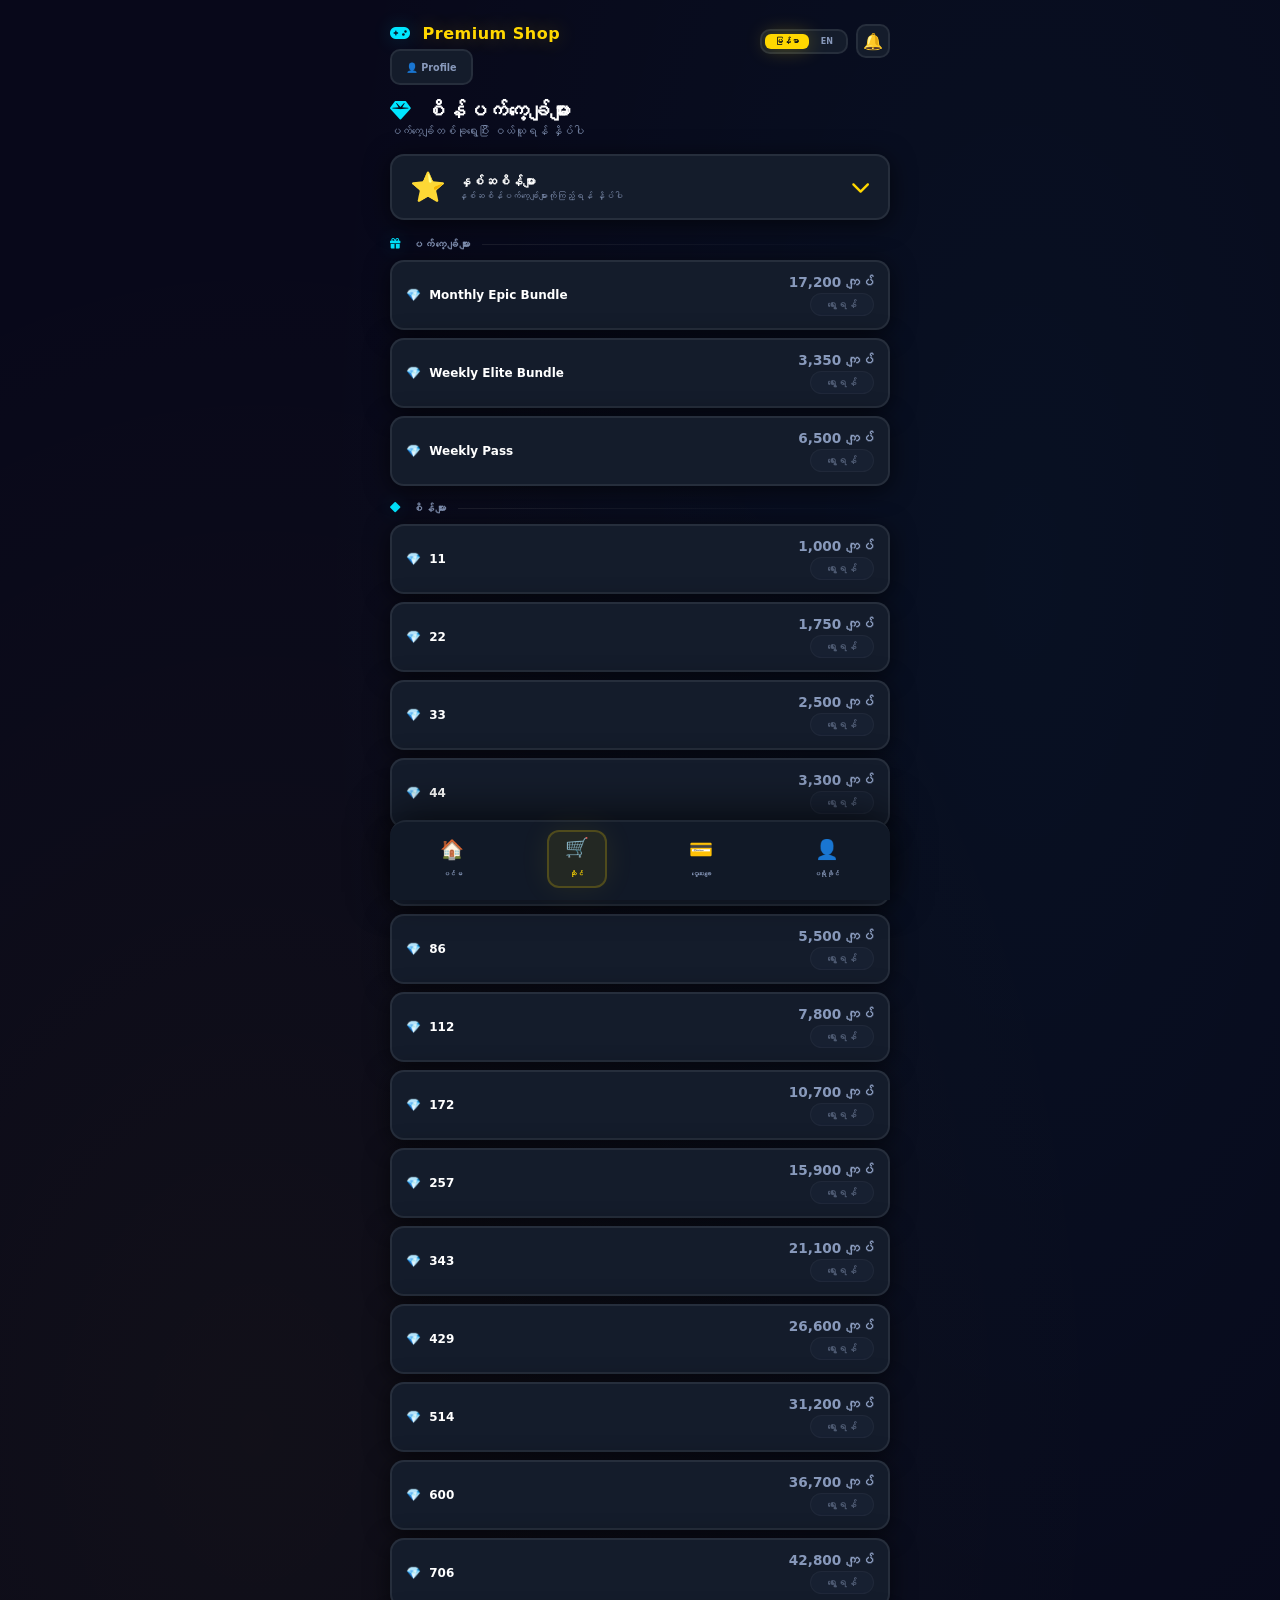
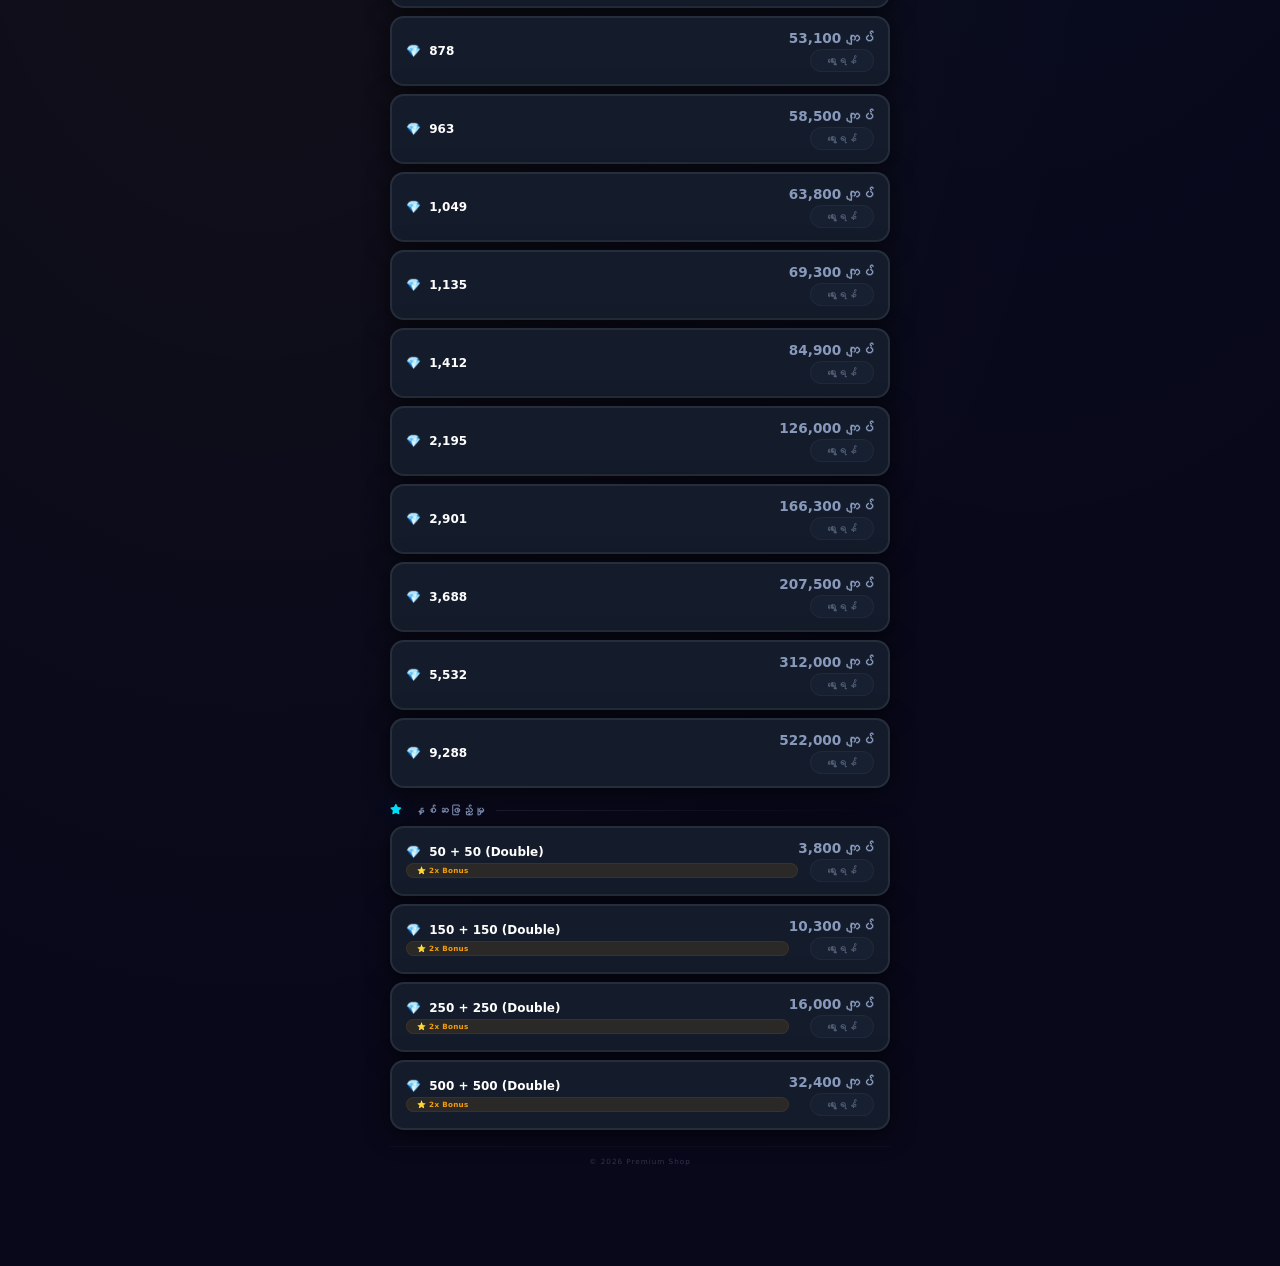
<file: package.html>
<!DOCTYPE html>
<html lang="my">
<head>
    <meta charset="UTF-8">
    <meta name="viewport" content="width=device-width, initial-scale=1.0, maximum-scale=1.0, user-scalable=no">
    <title>⚡ Premium Shop</title>
    <link rel="stylesheet" href="https://cdnjs.cloudflare.com/ajax/libs/font-awesome/6.5.0/css/all.min.css">
    <style>
        *{margin:0;padding:0;box-sizing:border-box;font-family:'Segoe UI',system-ui,sans-serif}
        
        :root {
            --bg-primary: #08081a;
            --bg-secondary: #0c0c24;
            --bg-card: #141c2b;
            --bg-input: #1a2438;
            --text-primary: #ffffff;
            --text-secondary: #8899bb;
            --border-color: rgba(255,255,255,0.08);
            --shadow: rgba(0,0,0,0.6);
            --gold: #ffd700;
            --gold-glow: rgba(255,215,0,0.3);
            --cyan: #00e5ff;
            --cyan-glow: rgba(0,229,255,0.2);
            --orange: #ff6a00;
            --orange-glow: rgba(255,106,0,0.2);
            --red: #ff0044;
            --red-glow: rgba(255,0,68,0.4);
            --green: #00ff87;
            --green-glow: rgba(0,255,135,0.2);
            --pink: #ff2d78;
            --pink-glow: rgba(255,45,120,0.2);
            --purple: #b388ff;
            --purple-glow: rgba(179,136,255,0.2);
            --warning: #f59e0b;
        }

        body {
            background: var(--bg-primary);
            color: var(--text-primary);
            min-height: 100vh;
            padding: 16px;
            padding-bottom: 90px;
            background-image: 
                radial-gradient(ellipse at 20% 50%, rgba(255,215,0,0.04) 0%, transparent 60%),
                radial-gradient(ellipse at 80% 20%, rgba(0,229,255,0.04) 0%, transparent 50%);
        }

        ::-webkit-scrollbar{width:0px;height:0px}
        .container{max-width:500px;margin:0 auto}

        /* ===== HEADER ===== */
        .header{display:flex;justify-content:space-between;align-items:flex-start;padding:8px 0 14px;flex-wrap:wrap;gap:6px}
        .header .left{display:flex;flex-direction:column;gap:6px}
        .header .left .logo{font-size:1rem;font-weight:800;color:var(--gold);text-shadow:0 0 20px var(--gold-glow);letter-spacing:0.5px}
        .header .left .logo i{color:var(--cyan);margin-right:6px;text-shadow:0 0 20px var(--cyan-glow)}
        .header .left .profile-icon{background:var(--bg-card);border:2px solid var(--border-color);color:var(--text-secondary);padding:4px 14px;border-radius:10px;font-size:0.6rem;font-weight:600;cursor:pointer;transition:all 0.3s ease;text-decoration:none;display:inline-flex;align-items:center;gap:6px;height:36px;width:fit-content}
        .header .left .profile-icon:active{transform:scale(0.85)}
        .header .left .profile-icon:hover{border-color:var(--gold);color:var(--gold)}
        .header .left .profile-icon.logged-in{background:linear-gradient(135deg,var(--gold),var(--orange));color:#0a0e1a;border-color:var(--gold);box-shadow:0 0 25px var(--gold-glow);padding:4px 14px}
        .header .left .profile-icon.logged-in:active{transform:scale(0.85)}
        .header .left .profile-icon.logged-in img{width:22px;height:22px;border-radius:50%;object-fit:cover;margin-right:4px}
        
        .header .right{display:flex;flex-direction:column;align-items:flex-end;gap:6px}
        .header .right .top{display:flex;gap:8px;align-items:center}
        .header .right .top .lang-switcher{display:flex;gap:2px;background:var(--bg-card);padding:3px;border-radius:10px;border:2px solid var(--border-color)}
        .header .right .top .lang-switcher .lang-btn{background:transparent;border:none;color:var(--text-secondary);padding:3px 10px;border-radius:6px;font-size:0.5rem;font-weight:700;cursor:pointer;transition:all 0.2s ease;text-transform:uppercase}
        .header .right .top .lang-switcher .lang-btn.active{background:var(--gold);color:#0a0e1a;box-shadow:0 0 20px var(--gold-glow)}
        .header .right .top .lang-switcher .lang-btn:active{transform:scale(0.85)}
        
        .header .right .top .noti-btn{background:var(--bg-card);border:2px solid var(--border-color);border-radius:10px;width:34px;height:34px;display:flex;align-items:center;justify-content:center;cursor:pointer;transition:all 0.3s ease;font-size:1rem;color:var(--text-secondary);position:relative;text-decoration:none}
        .header .right .top .noti-btn:active{transform:scale(0.85)}
        .header .right .top .noti-btn .badge{position:absolute;top:-4px;right:-4px;background:var(--red);color:#fff;font-size:0.4rem;font-weight:700;padding:1px 6px;border-radius:50%;display:none;box-shadow:0 0 15px var(--red-glow)}

        /* ===== PAGE HEADER ===== */
        .page-header{margin-bottom:16px;animation:slideUp 0.6s ease}
        .page-header h1{font-size:1.3rem;font-weight:800;color:var(--text-primary)}
        .page-header h1 span{background:linear-gradient(135deg,var(--gold),var(--orange));-webkit-background-clip:text;-webkit-text-fill-color:transparent;text-shadow:0 0 40px var(--gold-glow)}
        .page-header h1 i{color:var(--cyan);-webkit-text-fill-color:initial;margin-right:6px}
        .page-header p{color:var(--text-secondary);font-size:0.7rem;margin-top:2px}

        /* ===== DOUBLE BOX ===== */
        .double-box{background:var(--bg-card);border:2px solid var(--border-color);border-radius:14px;padding:14px 18px;display:flex;align-items:center;justify-content:space-between;margin-bottom:18px;cursor:pointer;transition:all 0.2s cubic-bezier(0.34, 1.2, 0.64, 1);animation:slideUp 0.7s ease;position:relative;overflow:hidden;box-shadow:0 4px 25px var(--shadow)}
        .double-box:active{transform:scale(0.97)}
        .double-box:hover{border-color:rgba(255,215,0,0.3);box-shadow:0 0 40px var(--gold-glow)}
        .double-box .left{display:flex;align-items:center;gap:12px}
        .double-box .left .icon{font-size:1.8rem;color:var(--gold)}
        .double-box .left .text{font-size:0.8rem;font-weight:600;color:var(--text-primary)}
        .double-box .left .sub{font-size:0.55rem;color:var(--text-secondary);margin-top:2px}
        .double-box .arrow{color:var(--gold);font-size:1.2rem;transition:all 0.3s ease}
        .double-box:hover .arrow{transform:translateX(4px)}

        /* ===== SECTION TITLE ===== */
        .section-title{font-size:0.65rem;font-weight:700;color:var(--text-secondary);text-transform:uppercase;letter-spacing:2px;margin-bottom:10px;display:flex;align-items:center;gap:10px}
        .section-title::after{content:'';flex:1;height:1px;background:linear-gradient(90deg,var(--border-color),transparent)}
        .section-title i{color:var(--cyan);text-shadow:0 0 20px var(--cyan-glow)}

        /* ===== PACKAGE LIST ===== */
        .package-list{display:flex;flex-direction:column;gap:8px;margin-bottom:16px}
        .package-item{display:flex;align-items:center;justify-content:space-between;background:var(--bg-card);border:2px solid var(--border-color);border-radius:14px;padding:12px 14px;transition:all 0.2s cubic-bezier(0.34, 1.2, 0.64, 1);cursor:pointer;box-shadow:0 4px 25px var(--shadow);position:relative;overflow:hidden;-webkit-tap-highlight-color:transparent;-webkit-user-select:none;user-select:none}
        .package-item:active{transform:scale(0.97);transition:transform 0.1s ease}
        .package-item.selected{border-color:var(--gold);background:rgba(255,215,0,0.04);box-shadow:0 0 50px var(--gold-glow),inset 0 0 40px rgba(255,215,0,0.03)}
        .package-item.selected::before{content:'';position:absolute;top:-50%;left:-50%;width:200%;height:200%;background:conic-gradient(from 0deg,transparent,rgba(255,215,0,0.05),transparent,rgba(0,229,255,0.05),transparent);animation:spinGlow 6s linear infinite;pointer-events:none}
        .package-item.selected .price{color:var(--gold);text-shadow:0 0 30px var(--gold-glow)}
        .package-item.selected .glow-pulse{position:absolute;top:0;left:0;right:0;bottom:0;border-radius:14px;background:radial-gradient(circle at center,rgba(255,215,0,0.05) 0%,transparent 70%);animation:pulseGlow 1.5s ease-in-out infinite;pointer-events:none}
        
        @keyframes spinGlow{from{transform:rotate(0deg)}to{transform:rotate(360deg)}}
        @keyframes pulseGlow{0%,100%{opacity:0.5;transform:scale(1)}50%{opacity:1;transform:scale(1.05)}}
        
        .package-item .dia-icon{display:inline-block;transition:all 0.3s ease}
        .package-item.selected .dia-icon{animation:bounceIcon 1.2s ease-in-out infinite}
        @keyframes bounceIcon{0%,100%{transform:translateY(0)}50%{transform:translateY(-6px)}}
        
        .package-item .info{display:flex;flex-direction:column;gap:2px;flex:1;position:relative;z-index:1}
        .package-item .info .name{font-size:0.75rem;font-weight:600;color:var(--text-primary)}
        .package-item .info .name .dia-icon{color:var(--text-secondary);margin-right:4px;transition:all 0.3s ease}
        .package-item.selected .info .name .dia-icon{color:var(--gold)}
        .package-item .info .double-badge{display:inline-block;font-size:0.45rem;color:var(--warning);background:rgba(245,158,11,0.1);padding:2px 10px;border-radius:12px;border:1px solid rgba(245,158,11,0.08);font-weight:600;margin-top:2px;letter-spacing:0.3px}
        .package-item .right{text-align:right;display:flex;flex-direction:column;align-items:flex-end;gap:3px;position:relative;z-index:1}
        .package-item .right .price{font-size:0.85rem;font-weight:700;color:var(--text-secondary);transition:all 0.4s ease}
        .package-item .right .btn{background:var(--bg-input);color:var(--text-secondary);border:none;padding:5px 16px;border-radius:20px;font-weight:700;font-size:0.6rem;cursor:default;border:1px solid var(--border-color);user-select:none;pointer-events:none;opacity:0.5;transition:all 0.2s cubic-bezier(0.34, 1.2, 0.64, 1)}
        .package-item.selected .right .btn{pointer-events:auto;cursor:pointer;opacity:1}
        .package-item .right .btn.select-mode{background:var(--bg-input);color:var(--text-secondary);box-shadow:none;border:1px solid var(--border-color)}
        .package-item .right .btn.select-mode:hover{border-color:var(--gold);color:var(--gold)}
        .package-item .right .btn.buy-mode{background:linear-gradient(135deg,var(--gold),var(--orange));color:#0a0e1a;box-shadow:0 0 30px var(--gold-glow);border-color:var(--gold);animation:btnPulse 1.5s ease-in-out infinite}
        @keyframes btnPulse{0%,100%{box-shadow:0 0 15px var(--gold-glow)}50%{box-shadow:0 0 40px var(--gold-glow)}}

        /* ===== BOTTOM NAV (Home page အတိုင်း) ===== */
        .bottom-nav {
            position: fixed;
            bottom: 0;
            left: 0;
            right: 0;
            background: #111927;
            backdrop-filter: blur(20px);
            border-top: 2px solid rgba(255,255,255,0.06);
            border-radius: 16px 16px 0 0;
            display: flex;
            justify-content: space-around;
            padding: 8px 0 12px;
            max-width: 500px;
            margin: 0 auto;
            z-index: 100;
            box-shadow: 0 -8px 40px rgba(0,0,0,0.6);
        }
        .bottom-nav .nav-item {
            text-align: center;
            cursor: pointer;
            text-decoration: none;
            color: var(--text-secondary);
            transition: all 0.3s ease;
            padding: 6px 16px;
            border-radius: 12px;
            position: relative;
            min-width: 56px;
            border: 2px solid transparent;
        }
        .bottom-nav .nav-item .icon{font-size:1.2rem;display:block;transition:all 0.3s ease}
        .bottom-nav .nav-item .label{font-size:0.4rem;margin-top:2px;font-weight:700;letter-spacing:0.5px;transition:all 0.3s ease}
        .bottom-nav .nav-item.active {
            color: var(--gold);
            background: rgba(255,215,0,0.08);
            border-color: rgba(255,215,0,0.2);
            box-shadow: 0 0 30px rgba(255,215,0,0.08);
        }
        .bottom-nav .nav-item.active .icon{transform:translateY(-2px);color:var(--gold)}
        .bottom-nav .nav-item.active .label{color:var(--gold)}
        .bottom-nav .nav-item:not(.active):hover {
            border-color: rgba(255,255,255,0.04);
            background: rgba(255,255,255,0.02);
        }

        .footer{text-align:center;margin-top:10px;padding:10px;border-top:1px solid var(--border-color);color:var(--text-secondary);font-size:0.45rem;opacity:0.3;letter-spacing:1px}
        
        .toast{position:fixed;bottom:85px;left:50%;transform:translateX(-50%);background:var(--bg-card);padding:10px 20px;border-radius:12px;border:1px solid rgba(255,215,0,0.15);color:var(--gold);font-weight:600;font-size:0.75rem;display:none;z-index:200;text-align:center;max-width:90%;box-shadow:0 8px 40px var(--shadow);animation:toastPop 0.3s cubic-bezier(0.34,1.2,0.64,1)}
        .toast.show{display:block}
        @keyframes toastPop{from{opacity:0;transform:translateX(-50%) translateY(30px) scale(0.9)}to{opacity:1;transform:translateX(-50%) translateY(0) scale(1)}}
        @keyframes slideUp{from{opacity:0;transform:translateY(30px)}to{opacity:1;transform:translateY(0)}}
        @keyframes fadeIn{from{opacity:0;transform:scale(0.95)}to{opacity:1;transform:scale(1)}}

        /* ===== CHECKOUT MODAL ===== */
        .modal-overlay{position:fixed;top:0;left:0;right:0;bottom:0;background:rgba(0,0,0,0.85);backdrop-filter:blur(12px);display:none;z-index:300;align-items:center;justify-content:center;padding:20px;animation:fadeIn 0.3s ease}
        .modal-overlay.show{display:flex}
        .modal{background:var(--bg-card);border:2px solid var(--border-color);border-radius:18px;padding:24px 20px;max-width:420px;width:100%;box-shadow:0 20px 60px var(--shadow);position:relative;overflow:hidden;max-height:90vh;overflow-y:auto}
        .modal::before{content:'';position:absolute;top:-50%;right:-50%;width:100%;height:100%;background:radial-gradient(circle,rgba(255,215,0,0.04) 0%,transparent 70%);animation:shimmer 8s ease-in-out infinite}
        .modal h2{font-size:1.2rem;color:var(--gold);margin-bottom:4px;text-align:center;position:relative;z-index:1;text-shadow:0 0 30px var(--gold-glow)}
        .modal p{color:var(--text-secondary);font-size:0.75rem;text-align:center;margin-bottom:16px;position:relative;z-index:1}
        .modal .form-group{margin-bottom:12px;position:relative;z-index:1}
        .modal .form-group label{font-size:0.6rem;color:var(--text-secondary);font-weight:600;display:block;margin-bottom:3px;text-transform:uppercase;letter-spacing:0.5px}
        .modal .form-group label i{color:var(--cyan);margin-right:4px}
        .modal .form-group input{width:100%;padding:10px 14px;border-radius:10px;border:2px solid var(--border-color);background:var(--bg-input);color:var(--text-primary);font-size:0.85rem;outline:none;transition:all 0.3s ease}
        .modal .form-group input:focus{border-color:var(--gold);box-shadow:0 0 30px var(--gold-glow)}
        .modal .form-group input::placeholder{color:var(--text-secondary);font-size:0.7rem}
        .modal .form-group .input-hint{font-size:0.5rem;color:var(--text-secondary);margin-top:3px;opacity:0.5}
        .modal .selected-row{display:flex;justify-content:space-between;align-items:center;padding:10px 14px;background:var(--bg-input);border-radius:10px;border:2px solid var(--border-color);margin-bottom:12px}
        .modal .selected-row .pkg{font-size:0.85rem;font-weight:600;color:var(--text-primary)}
        .modal .selected-row .price{font-size:0.9rem;font-weight:700;color:var(--gold);text-shadow:0 0 20px var(--gold-glow)}
        .modal .payment-options{display:grid;grid-template-columns:1fr 1fr;gap:8px;margin-top:4px}
        .modal .payment-option{background:var(--bg-input);border:2px solid var(--border-color);border-radius:10px;padding:10px;text-align:center;cursor:pointer;transition:all 0.3s ease}
        .modal .payment-option:active{transform:scale(0.95)}
        .modal .payment-option.selected{border-color:var(--gold);background:rgba(255,215,0,0.06);box-shadow:0 0 30px var(--gold-glow)}
        .modal .payment-option .icon{font-size:1.2rem;display:block;margin-bottom:2px}
        .modal .payment-option .name{font-size:0.7rem;font-weight:600;color:var(--text-primary)}
        .modal .account-info{background:rgba(0,229,255,0.04);border:1px solid rgba(0,229,255,0.08);border-radius:10px;padding:10px 14px;margin-top:8px;display:none}
        .modal .account-info.show{display:block;animation:fadeIn 0.3s ease}
        .modal .account-info .acc-name{font-size:0.8rem;font-weight:600;color:var(--text-primary)}
        .modal .account-info .acc-number{font-size:0.75rem;color:var(--green);font-weight:500;margin-top:2px;display:flex;align-items:center;gap:8px;flex-wrap:wrap}
        .modal .account-info .acc-number .copy-btn{background:var(--bg-card);border:1px solid var(--border-color);color:var(--text-secondary);padding:2px 10px;border-radius:10px;font-size:0.45rem;cursor:pointer;transition:all 0.3s ease;font-weight:600}
        .modal .account-info .acc-number .copy-btn:active{transform:scale(0.85);background:var(--gold);color:#0a0e1a}
        .modal .account-info .acc-number .copy-btn.copied{background:rgba(0,229,255,0.15);border-color:var(--green);color:var(--green)}
        .modal .file-upload{border:2px dashed var(--border-color);border-radius:10px;padding:14px;text-align:center;cursor:pointer;transition:all 0.3s ease;position:relative}
        .modal .file-upload:active{transform:scale(0.97)}
        .modal .file-upload.has-file{border-color:var(--green);background:rgba(0,229,255,0.04)}
        .modal .file-upload .icon{font-size:1.5rem;display:block;margin-bottom:2px;color:var(--text-secondary)}
        .modal .file-upload .text{font-size:0.6rem;color:var(--text-secondary)}
        .modal .file-upload .text strong{color:var(--gold)}
        .modal .file-upload input[type="file"]{position:absolute;top:0;left:0;width:100%;height:100%;opacity:0;cursor:pointer}
        .modal .file-upload .file-name{font-size:0.5rem;color:var(--green);margin-top:3px;display:none}
        .modal .file-upload .file-name.show{display:block}
        .modal .btn-primary{width:100%;padding:11px;background:var(--bg-input);color:var(--text-secondary);border:2px solid var(--border-color);border-radius:10px;font-size:0.85rem;font-weight:700;cursor:not-allowed;transition:all 0.3s ease;position:relative;z-index:1;margin-top:6px;opacity:0.4}
        .modal .btn-primary:active{transform:scale(0.96)}
        .modal .btn-primary.enabled{background:linear-gradient(135deg,var(--gold),var(--orange));color:#0a0e1a;border-color:var(--gold);box-shadow:0 0 30px var(--gold-glow);cursor:pointer;opacity:1}
        .modal .btn-primary.enabled:hover{box-shadow:0 0 40px var(--gold-glow)}
        .modal .close-btn{position:absolute;top:10px;right:14px;background:none;border:none;color:var(--text-secondary);font-size:1.1rem;cursor:pointer;z-index:2}
        .modal .close-btn:active{transform:scale(0.85)}
        
        .order-success{position:fixed;top:0;left:0;right:0;bottom:0;background:rgba(0,0,0,0.85);backdrop-filter:blur(12px);display:none;z-index:500;align-items:center;justify-content:center;padding:20px;flex-direction:column;text-align:center}
        .order-success.show{display:flex;animation:fadeIn 0.5s ease}
        .order-success .icon{font-size:4rem;color:var(--green);margin-bottom:16px;animation:scaleIn 0.6s cubic-bezier(0.34,1.56,0.64,1)}
        .order-success h2{font-size:1.5rem;color:var(--gold);margin-bottom:8px}
        .order-success p{color:var(--text-secondary);font-size:0.85rem;max-width:320px;line-height:1.6}
        .order-success .order-id{background:var(--bg-card);padding:8px 20px;border-radius:10px;border:2px solid var(--border-color);color:var(--gold);font-size:0.8rem;font-weight:600;margin:12px 0}
        .order-success .btn-shop{background:linear-gradient(135deg,var(--gold),var(--orange));color:#0a0e1a;border:none;padding:12px 40px;border-radius:12px;font-weight:700;font-size:0.9rem;cursor:pointer;transition:all 0.3s ease;margin-top:8px;text-decoration:none}
        .order-success .btn-shop:active{transform:scale(0.95)}
        @keyframes scaleIn{from{transform:scale(0)}to{transform:scale(1)}}
        @keyframes shimmer{0%,100%{transform:translate(0,0)}50%{transform:translate(-20%,-20%)}}
    </style>
</head>
<body>
<div class="container">
    <!-- ===== HEADER ===== -->
    <div class="header">
        <div class="left">
            <div class="logo" id="appName"><i class="fas fa-gamepad"></i> Premium Shop</div>
            <div class="profile-icon" id="profileIcon" onclick="goToProfile()">👤 Profile</div>
        </div>
        <div class="right">
            <div class="top">
                <div class="lang-switcher">
                    <button class="lang-btn active" data-lang="my" onclick="setLang('my')">မြန်မာ</button>
                    <button class="lang-btn" data-lang="en" onclick="setLang('en')">EN</button>
                </div>
                <a href="notifications.html" class="noti-btn" id="notiBtn">🔔<span class="badge" id="notiBadge">0</span></a>
            </div>
        </div>
    </div>

    <!-- ===== PAGE HEADER ===== -->
    <div class="page-header">
        <h1 id="shopTitle"><i class="fas fa-gem"></i> စိန်ပက်ကေ့ချ် <span>များ</span></h1>
        <p id="shopSub">ပက်ကေ့ချ်တစ်ခုရွေးပြီး ဝယ်ယူရန် နှိပ်ပါ</p>
    </div>

    <!-- ===== DOUBLE BOX ===== -->
    <div class="double-box" onclick="scrollToDouble()">
        <div class="left">
            <span class="icon">⭐</span>
            <div>
                <div class="text" id="doubleBoxTitle">နှစ်ဆစိန်များ</div>
                <div class="sub" id="doubleBoxSub">နှစ်ဆစိန်ပက်ကေ့ချ်များကိုကြည့်ရန် နှိပ်ပါ</div>
            </div>
        </div>
        <span class="arrow"><i class="fas fa-chevron-down"></i></span>
    </div>

    <!-- ===== PACKAGE LISTS ===== -->
    <div class="section-title" id="bundlesTitle"><i class="fas fa-gift"></i> ပက်ကေ့ချ်များ</div>
    <div class="package-list" id="bundlesList"></div>
    
    <div class="section-title" id="diamondsTitle"><i class="fas fa-diamond"></i> စိန်များ</div>
    <div class="package-list" id="diamondsList"></div>
    
    <div class="section-title" id="doubleTitle"><i class="fas fa-star"></i> နှစ်ဆဖြည့်မှု</div>
    <div class="package-list" id="doubleList"></div>
    
    <div class="footer">&copy; 2026 Premium Shop</div>
</div>

<!-- ===== BOTTOM NAV (Home page အတိုင်း) ===== -->
<div class="bottom-nav">
    <a href="index.html" class="nav-item"><span class="icon">🏠</span><span class="label" id="navHome">ပင်မ</span></a>
    <a href="shop.html" class="nav-item active"><span class="icon">🛒</span><span class="label" id="navShop">ဆိုင်</span></a>
    <a href="payment.html" class="nav-item"><span class="icon">💳</span><span class="label" id="navPayment">ငွေပေးချေ</span></a>
    <a href="profile.html" class="nav-item"><span class="icon">👤</span><span class="label" id="navProfile">ပရိုဖိုင်</span></a>
</div>

<div class="toast" id="toast"></div>

<!-- ===== CHECKOUT MODAL ===== -->
<div class="modal-overlay" id="checkoutModal">
    <div class="modal">
        <button class="close-btn" onclick="closeCheckoutModal()">✕</button>
        <h2 id="modalTitle">🛒 အော်ဒါတင်ရန်</h2>
        <p id="modalSub">အချက်အလက်များကို မှန်ကန်စွာဖြည့်သွင်းပါ</p>
        
        <div class="selected-row">
            <span class="pkg" id="modalPackage">Loading...</span>
            <span class="price" id="modalPrice">0 Ks</span>
        </div>

        <div class="form-group">
            <label><i class="fas fa-gamepad"></i> <span id="gameIdLabel">ဂိမ်းအိုင်ဒီ</span></label>
            <input type="text" id="gameId" placeholder="သင့်ဂိမ်းအိုင်ဒီထည့်ပါ (e.g. 12345678)">
            <div class="input-hint" id="gameIdHint">Mobile Legends ID ထည့်ပါ</div>
        </div>
        
        <div class="form-group">
            <label><i class="fas fa-server"></i> <span id="serverIdLabel">ဆာဗာအိုင်ဒီ</span></label>
            <input type="text" id="serverId" placeholder="သင့်ဆာဗာအိုင်ဒီထည့်ပါ (e.g. 9876)">
            <div class="input-hint" id="serverIdHint">Mobile Legends Server ID ထည့်ပါ</div>
        </div>

        <div class="form-group">
            <label><i class="fas fa-money-bill-wave"></i> <span id="paymentLabel">ငွေပေးချေရန်</span></label>
            <div class="payment-options" id="paymentOptions">
                <div class="payment-option" data-payment="wave">
                    <span class="icon">🏦</span>
                    <span class="name" id="waveName">Wave Pay</span>
                </div>
                <div class="payment-option" data-payment="kpay">
                    <span class="icon">🏦</span>
                    <span class="name" id="kpayName">KBZ Pay</span>
                </div>
            </div>
        </div>

        <div class="account-info" id="waveInfo">
            <div class="acc-name">🏦 Wave Pay</div>
            <div class="acc-number">
                📞 09682506493
                <button class="copy-btn" onclick="copyNumber('09682506493', this)">ကူးယူမည်</button>
            </div>
        </div>
        <div class="account-info" id="kpayInfo">
            <div class="acc-name">🏦 KBZ Pay</div>
            <div class="acc-number">
                📞 09682506493
                <button class="copy-btn" onclick="copyNumber('09682506493', this)">ကူးယူမည်</button>
            </div>
        </div>

        <div class="form-group">
            <label><i class="fas fa-image"></i> <span id="uploadLabel">ပြေစာတင်ပို့ရန်</span></label>
            <div class="file-upload" id="fileUpload">
                <span class="icon">📁</span>
                <span class="text" id="uploadText">Screenshot ပို့ပေးပါ</span>
                <span class="file-name" id="fileName">✅ image.png</span>
                <input type="file" id="fileInput" accept="image/*">
            </div>
        </div>

        <button class="btn-primary" id="submitBtn" disabled>✅ အော်ဒါတင်မည်</button>
    </div>
</div>

<!-- ===== ORDER SUCCESS ===== -->
<div class="order-success" id="orderSuccess">
    <div class="icon">✅</div>
    <h2 id="successTitle">အော်ဒါတင်ပြီးပါပြီ!</h2>
    <p id="successDesc">သင့်အော်ဒါကို လက်ခံရရှိပါပြီ။ ကျွန်ုပ်တို့ မကြာမီ ဆောင်ရွက်ပေးပါမည်။</p>
    <div class="order-id" id="orderIdDisplay">📋 Order #123456</div>
    <button class="btn-shop" onclick="closeSuccess()">🛒 ဆိုင်သို့ပြန်သွားမည်</button>
</div>

<script>
    // ===== TELEGRAM BOT CONFIG =====
    const TELEGRAM_BOT_TOKEN = 'YOUR_BOT_TOKEN_HERE';
    const TELEGRAM_CHAT_ID = 'YOUR_CHAT_ID_HERE';

    // ===== LANGUAGE DATA =====
    const LANG_DATA = {
        my: {
            appName: 'Premium Shop',
            shopTitle: 'စိန်ပက်ကေ့ချ်များ',
            shopSub: 'ပက်ကေ့ချ်တစ်ခုရွေးပြီး ဝယ်ယူရန် နှိပ်ပါ',
            bundlesTitle: 'ပက်ကေ့ချ်များ',
            diamondsTitle: 'စိန်များ',
            doubleTitle: 'နှစ်ဆဖြည့်မှု',
            doubleBoxTitle: 'နှစ်ဆစိန်များ',
            doubleBoxSub: 'နှစ်ဆစိန်ပက်ကေ့ချ်များကိုကြည့်ရန် နှိပ်ပါ',
            select: 'ရွေးရန်',
            buy: 'ဝယ်ယူရန်',
            home: 'ပင်မ', shop: 'ဆိုင်', payment: 'ငွေပေးချေ', profile: 'ပရိုဖိုင်',
            currency: 'ကျပ်',
            modalTitle: '🛒 အော်ဒါတင်ရန်',
            modalSub: 'အချက်အလက်များကို မှန်ကန်စွာဖြည့်သွင်းပါ',
            gameId: 'ဂိမ်းအိုင်ဒီ',
            serverId: 'ဆာဗာအိုင်ဒီ',
            gameIdHint: 'Mobile Legends ID ထည့်ပါ',
            serverIdHint: 'Mobile Legends Server ID ထည့်ပါ',
            paymentLabel: 'ငွေပေးချေရန်',
            wave: 'Wave Pay',
            kpay: 'KBZ Pay',
            uploadLabel: 'ပြေစာတင်ပို့ရန်',
            uploadText: 'Screenshot ပို့ပေးပါ',
            submit: 'အော်ဒါတင်မည်',
            successTitle: 'အော်ဒါတင်ပြီးပါပြီ!',
            successDesc: 'သင့်အော်ဒါကို လက်ခံရရှိပါပြီ။ ကျွန်ုပ်တို့ မကြာမီ ဆောင်ရွက်ပေးပါမည်။',
            shopBtn: '🛒 ဆိုင်သို့ပြန်သွားမည်',
            enterGameId: 'ကျေးဇူးပြု၍ ဂိမ်းအိုင်ဒီထည့်ပါ',
            enterServerId: 'ကျေးဇူးပြု၍ ဆာဗာအိုင်ဒီထည့်ပါ',
            selectPayment: 'ကျေးဇူးပြု၍ ငွေပေးချေနည်းရွေးပါ',
            uploadSlip: 'ကျေးဇူးပြု၍ Screenshot ပို့ပေးပါ',
            sending: '⏳ ပို့နေသည်...',
            notiNewOrder: '🛒 အော်ဒါအသစ်!',
            copy: 'ကူးယူမည်',
            copied: '✅ ကူးပြီး',
            orderSuccess: '✅ အော်ဒါအောင်မြင်ပါသည်!',
            orderFail: '❌ အော်ဒါမအောင်မြင်ပါ။ ထပ်မံကြိုးစားပါ။',
            telegramError: '❌ Telegram သို့ပို့ရာတွင်အမှားရှိသည်။'
        },
        en: {
            appName: 'Premium Shop',
            shopTitle: 'Diamond Packages',
            shopSub: 'Select a package and tap Buy',
            bundlesTitle: 'Packages',
            diamondsTitle: 'Diamonds',
            doubleTitle: 'Double Top Up',
            doubleBoxTitle: 'Double Diamonds',
            doubleBoxSub: 'Tap to view double diamond packages',
            select: 'Select',
            buy: 'Buy',
            home: 'Home', shop: 'Shop', payment: 'Payment', profile: 'Profile',
            currency: 'Ks',
            modalTitle: '🛒 Submit Order',
            modalSub: 'Fill in your details correctly',
            gameId: 'Game ID',
            serverId: 'Server ID',
            gameIdHint: 'Enter your Mobile Legends ID',
            serverIdHint: 'Enter your Mobile Legends Server ID',
            paymentLabel: 'Payment Method',
            wave: 'Wave Pay',
            kpay: 'KBZ Pay',
            uploadLabel: 'Upload Payment Slip',
            uploadText: 'Send Screenshot',
            submit: 'Submit Order',
            successTitle: 'Order Submitted!',
            successDesc: 'Your order has been received. We will process it shortly.',
            shopBtn: '🛒 Back to Shop',
            enterGameId: 'Please enter your Game ID',
            enterServerId: 'Please enter your Server ID',
            selectPayment: 'Please select a payment method',
            uploadSlip: 'Please send your Screenshot',
            sending: '⏳ Sending...',
            notiNewOrder: '🛒 New order!',
            copy: 'Copy',
            copied: '✅ Copied!',
            orderSuccess: '✅ Order successful!',
            orderFail: '❌ Order failed. Please try again.',
            telegramError: '❌ Error sending to Telegram.'
        }
    };

    let currentLang = localStorage.getItem('lang') || 'my';
    let selectedPackage = null;
    let currentUser = JSON.parse(localStorage.getItem('currentUser'));
    let selectedPayment = null;

    function getText(key){ return LANG_DATA[currentLang][key] || key; }

    function setLang(lang){
        currentLang = lang;
        localStorage.setItem('lang', lang);
        updateLanguage();
        document.querySelectorAll('.lang-btn').forEach(b => b.classList.toggle('active', b.dataset.lang === lang));
    }

    function updateLanguage(){
        const d = LANG_DATA[currentLang];
        document.getElementById('appName').innerHTML = '<i class="fas fa-gamepad"></i> ' + d.appName;
        document.getElementById('shopTitle').innerHTML = '<i class="fas fa-gem"></i> ' + d.shopTitle;
        document.getElementById('shopSub').textContent = d.shopSub;
        document.getElementById('bundlesTitle').innerHTML = '<i class="fas fa-gift"></i> ' + d.bundlesTitle;
        document.getElementById('diamondsTitle').innerHTML = '<i class="fas fa-diamond"></i> ' + d.diamondsTitle;
        document.getElementById('doubleTitle').innerHTML = '<i class="fas fa-star"></i> ' + d.doubleTitle;
        document.getElementById('doubleBoxTitle').textContent = d.doubleBoxTitle;
        document.getElementById('doubleBoxSub').textContent = d.doubleBoxSub;
        document.getElementById('navHome').textContent = d.home;
        document.getElementById('navShop').textContent = d.shop;
        document.getElementById('navPayment').textContent = d.payment;
        document.getElementById('navProfile').textContent = d.profile;
        
        document.getElementById('modalTitle').textContent = d.modalTitle;
        document.getElementById('modalSub').textContent = d.modalSub;
        document.getElementById('gameIdLabel').textContent = d.gameId;
        document.getElementById('serverIdLabel').textContent = d.serverId;
        document.getElementById('gameIdHint').textContent = d.gameIdHint;
        document.getElementById('serverIdHint').textContent = d.serverIdHint;
        document.getElementById('paymentLabel').textContent = d.paymentLabel;
        document.getElementById('waveName').textContent = d.wave;
        document.getElementById('kpayName').textContent = d.kpay;
        document.getElementById('uploadLabel').textContent = d.uploadLabel;
        document.getElementById('uploadText').textContent = d.uploadText;
        document.getElementById('submitBtn').textContent = '✅ ' + d.submit;
        document.getElementById('successTitle').textContent = d.successTitle;
        document.getElementById('successDesc').textContent = d.successDesc;
        
        updateAuthUI();
        renderPackages();
    }

    function showToast(msg, type){
        const t = document.getElementById('toast');
        t.textContent = msg;
        t.style.color = type === 'success' ? 'var(--green)' : type === 'error' ? 'var(--red)' : 'var(--gold)';
        t.classList.add('show');
        clearTimeout(t._timer);
        t._timer = setTimeout(() => t.classList.remove('show'), 3000);
    }

    function updateAuthUI(){
        const p = document.getElementById('profileIcon');
        if(currentUser){
            const avatar = localStorage.getItem('userAvatar_' + currentUser.username);
            p.innerHTML = avatar ? '<img src="'+avatar+'" alt="avatar"> '+currentUser.username : '👤 '+currentUser.username;
            p.className = 'profile-icon logged-in';
        } else {
            p.innerHTML = '👤 Profile';
            p.className = 'profile-icon';
        }
    }

    function goToProfile(){ window.location.href = 'profile.html'; }

    const PACKAGES = {
        bundles: [
            { id: 'b1', name: 'Monthly Epic Bundle', price: 17200 },
            { id: 'b2', name: 'Weekly Elite Bundle', price: 3350 },
            { id: 'b3', name: 'Weekly Pass', price: 6500 }
        ],
        diamonds: [
            { id: 'd1', name: '11', price: 1000 }, { id: 'd2', name: '22', price: 1750 },
            { id: 'd3', name: '33', price: 2500 }, { id: 'd4', name: '44', price: 3300 },
            { id: 'd5', name: '56', price: 4000 }, { id: 'd6', name: '86', price: 5500 },
            { id: 'd7', name: '112', price: 7800 }, { id: 'd8', name: '172', price: 10700 },
            { id: 'd9', name: '257', price: 15900 }, { id: 'd10', name: '343', price: 21100 },
            { id: 'd11', name: '429', price: 26600 }, { id: 'd12', name: '514', price: 31200 },
            { id: 'd13', name: '600', price: 36700 }, { id: 'd14', name: '706', price: 42800 },
            { id: 'd15', name: '878', price: 53100 }, { id: 'd16', name: '963', price: 58500 },
            { id: 'd17', name: '1,049', price: 63800 }, { id: 'd18', name: '1,135', price: 69300 },
            { id: 'd19', name: '1,412', price: 84900 }, { id: 'd20', name: '2,195', price: 126000 },
            { id: 'd21', name: '2,901', price: 166300 }, { id: 'd22', name: '3,688', price: 207500 },
            { id: 'd23', name: '5,532', price: 312000 }, { id: 'd24', name: '9,288', price: 522000 }
        ],
        double: [
            { id: 'x1', name: '50 + 50 (Double)', price: 3800, badge: '⭐ 2x Bonus' },
            { id: 'x2', name: '150 + 150 (Double)', price: 10300, badge: '⭐ 2x Bonus' },
            { id: 'x3', name: '250 + 250 (Double)', price: 16000, badge: '⭐ 2x Bonus' },
            { id: 'x4', name: '500 + 500 (Double)', price: 32400, badge: '⭐ 2x Bonus' }
        ]
    };

    function formatPrice(price){ return price.toString().replace(/\B(?=(\d{3})+(?!\d))/g, ',') + ' ' + getText('currency'); }

    function renderPackages(){
        const selectText = getText('select');
        const buyText = getText('buy');
        const renderItems = (items, type) => items.map(pkg => {
            const isSelected = selectedPackage && selectedPackage.id === pkg.id;
            const btnText = isSelected ? buyText : selectText;
            const btnClass = isSelected ? 'buy-mode' : 'select-mode';
            const badgeHtml = type === 'double' && pkg.badge ? `<span class="double-badge">${pkg.badge}</span>` : '';
            return `
                <div class="package-item ${isSelected ? 'selected' : ''}" data-id="${pkg.id}" onclick="handlePackageClick('${pkg.id}','${pkg.name}',${pkg.price},'${type}')">
                    <div class="glow-pulse"></div>
                    <div class="info">
                        <div class="name"><span class="dia-icon">💎</span> ${pkg.name}</div>
                        ${badgeHtml}
                    </div>
                    <div class="right">
                        <div class="price">${formatPrice(pkg.price)}</div>
                        <button class="btn ${btnClass}" onclick="event.stopPropagation(); handleBuyClick('${pkg.id}','${pkg.name}',${pkg.price},'${type}')">${btnText}</button>
                    </div>
                </div>
            `;
        }).join('');
        document.getElementById('bundlesList').innerHTML = renderItems(PACKAGES.bundles, 'bundle');
        document.getElementById('diamondsList').innerHTML = renderItems(PACKAGES.diamonds, 'diamond');
        document.getElementById('doubleList').innerHTML = renderItems(PACKAGES.double, 'double');
    }

    function handlePackageClick(id, name, price, type){
        if(selectedPackage && selectedPackage.id === id){
            selectedPackage = null;
            renderPackages();
            return;
        }
        if(selectedPackage){ selectedPackage = null; }
        selectedPackage = { id, name, price, type };
        renderPackages();
    }

    function handleBuyClick(id, name, price, type){
        selectedPackage = { id, name, price, type };
        renderPackages();
        openCheckoutModal(name, price);
    }

    function openCheckoutModal(name, price){
        document.getElementById('modalPackage').textContent = name;
        document.getElementById('modalPrice').textContent = formatPrice(price);
        document.getElementById('checkoutModal').classList.add('show');
        document.getElementById('gameId').value = '';
        document.getElementById('serverId').value = '';
        document.getElementById('fileInput').value = '';
        document.getElementById('fileUpload').classList.remove('has-file');
        document.getElementById('fileName').classList.remove('show');
        document.querySelectorAll('.payment-option').forEach(opt => opt.classList.remove('selected'));
        document.getElementById('waveInfo').classList.remove('show');
        document.getElementById('kpayInfo').classList.remove('show');
        selectedPayment = null;
        document.getElementById('submitBtn').disabled = true;
        document.getElementById('submitBtn').className = 'btn-primary';
        document.getElementById('submitBtn').textContent = '✅ ' + (getText('submit') || 'Submit Order');
        checkForm();
    }

    function closeCheckoutModal(){
        document.getElementById('checkoutModal').classList.remove('show');
    }

    function checkForm(){
        const gameId = document.getElementById('gameId').value.trim();
        const serverId = document.getElementById('serverId').value.trim();
        const hasFile = document.getElementById('fileInput').files && document.getElementById('fileInput').files[0];
        const btn = document.getElementById('submitBtn');
        
        if(gameId && serverId && selectedPayment && hasFile){
            btn.disabled = false;
            btn.className = 'btn-primary enabled';
        } else {
            btn.disabled = true;
            btn.className = 'btn-primary';
        }
    }

    document.getElementById('gameId').addEventListener('input', checkForm);
    document.getElementById('serverId').addEventListener('input', checkForm);

    document.querySelectorAll('.payment-option').forEach(el => {
        el.addEventListener('click', function() {
            document.querySelectorAll('.payment-option').forEach(opt => opt.classList.remove('selected'));
            this.classList.add('selected');
            selectedPayment = this.dataset.payment;
            document.getElementById('waveInfo').classList.remove('show');
            document.getElementById('kpayInfo').classList.remove('show');
            if (selectedPayment === 'wave') document.getElementById('waveInfo').classList.add('show');
            else if (selectedPayment === 'kpay') document.getElementById('kpayInfo').classList.add('show');
            checkForm();
        });
    });

    const fileInput = document.getElementById('fileInput');
    const fileUpload = document.getElementById('fileUpload');
    const fileName = document.getElementById('fileName');
    fileInput.addEventListener('change', function() {
        if (this.files && this.files[0]) {
            fileUpload.classList.add('has-file');
            fileName.textContent = '✅ ' + this.files[0].name;
            fileName.classList.add('show');
            checkForm();
        }
    });

    function copyNumber(number, btn){
        const d = LANG_DATA[currentLang] || {};
        navigator.clipboard.writeText(number).then(() => {
            btn.textContent = d.copied || '✅ Copied!';
            btn.classList.add('copied');
            setTimeout(() => { btn.textContent = d.copy || 'Copy'; btn.classList.remove('copied'); }, 2500);
        }).catch(() => {
            const input = document.createElement('input');
            input.value = number;
            document.body.appendChild(input);
            input.select();
            document.execCommand('copy');
            document.body.removeChild(input);
            btn.textContent = d.copied || '✅ Copied!';
            btn.classList.add('copied');
            setTimeout(() => { btn.textContent = d.copy || 'Copy'; btn.classList.remove('copied'); }, 2500);
        });
    }

    // ===== SEND ORDER TO TELEGRAM =====
    async function sendOrderToTelegram(orderData) {
        if (!TELEGRAM_BOT_TOKEN || TELEGRAM_BOT_TOKEN === 'YOUR_BOT_TOKEN_HERE') {
            console.warn('Telegram Bot Token not configured');
            return true;
        }

        const message = `
🛒 **New Order!**
━━━━━━━━━━━━━━━━━
📦 **Package:** ${orderData.package}
💰 **Price:** ${orderData.price}
━━━━━━━━━━━━━━━━━
🎮 **Game ID:** ${orderData.gameId}
🌐 **Server ID:** ${orderData.serverId}
━━━━━━━━━━━━━━━━━
📋 **Order ID:** ${orderData.orderId}
🕐 **Time:** ${orderData.time}
━━━━━━━━━━━━━━━━━
👤 **User:** ${orderData.user}
💳 **Payment:** ${orderData.payment}
━━━━━━━━━━━━━━━━━
⏳ *Status: Pending*
        `;

        try {
            const textResponse = await fetch(`https://api.telegram.org/bot${TELEGRAM_BOT_TOKEN}/sendMessage`, {
                method: 'POST',
                headers: { 'Content-Type': 'application/json' },
                body: JSON.stringify({
                    chat_id: TELEGRAM_CHAT_ID,
                    text: message,
                    parse_mode: 'Markdown',
                    reply_markup: {
                        inline_keyboard: [
                            [
                                { text: '✅ Done', callback_data: `done_${orderData.orderId}` },
                                { text: '❌ Fail', callback_data: `fail_${orderData.orderId}` }
                            ]
                        ]
                    }
                })
            });

            if (!textResponse.ok) {
                console.error('Telegram send error:', await textResponse.text());
                return false;
            }

            if (orderData.photo) {
                try {
                    const photoBlob = await fetch(orderData.photo).then(res => res.blob());
                    const formData = new FormData();
                    formData.append('chat_id', TELEGRAM_CHAT_ID);
                    formData.append('photo', photoBlob, 'payment_slip.jpg');
                    formData.append('caption', `📸 Payment Slip - Order: ${orderData.orderId}`);

                    await fetch(`https://api.telegram.org/bot${TELEGRAM_BOT_TOKEN}/sendPhoto`, {
                        method: 'POST',
                        body: formData
                    });
                } catch(e) {
                    console.warn('Failed to send photo:', e);
                }
            }

            return true;
        } catch(error) {
            console.error('Telegram error:', error);
            return false;
        }
    }

    // ===== SUBMIT ORDER =====
    document.getElementById('submitBtn').addEventListener('click', async function() {
        const d = LANG_DATA[currentLang] || {};
        const gameId = document.getElementById('gameId').value.trim();
        const serverId = document.getElementById('serverId').value.trim();
        const hasFile = fileInput.files && fileInput.files[0];

        if (!gameId) { showToast(d.enterGameId || 'Please enter your Game ID'); return; }
        if (!serverId) { showToast(d.enterServerId || 'Please enter your Server ID'); return; }
        if (!selectedPayment) { showToast(d.selectPayment || 'Please select a payment method'); return; }
        if (!hasFile) { showToast(d.uploadSlip || 'Please send your Screenshot'); return; }

        this.disabled = true;
        this.textContent = '⏳ ' + (d.sending || 'Sending...');

        const orderId = 'ORD-' + Date.now().toString().slice(-6);
        const pkg = document.getElementById('modalPackage').textContent;
        const price = document.getElementById('modalPrice').textContent;
        const paymentName = selectedPayment === 'wave' ? 'Wave Pay' : 'KBZ Pay';
        const user = currentUser;
        const userName = user ? user.username : 'Guest';
        const time = new Date().toLocaleString();

        let photoBase64 = null;
        if (hasFile) {
            try {
                photoBase64 = await new Promise((resolve) => {
                    const reader = new FileReader();
                    reader.onload = (e) => resolve(e.target.result);
                    reader.readAsDataURL(hasFile);
                });
            } catch(e) {
                console.warn('Failed to read file:', e);
            }
        }

        const orderData = {
            orderId: orderId,
            package: pkg,
            price: price,
            gameId: gameId,
            serverId: serverId,
            payment: paymentName,
            user: userName,
            time: time,
            photo: photoBase64
        };

        try {
            const orders = JSON.parse(localStorage.getItem('orderHistory') || '[]');
            orders.unshift({
                id: orderId,
                userId: user ? user.username : 'guest',
                package: pkg,
                price: price,
                gameId: gameId,
                serverId: serverId,
                payment: paymentName,
                date: new Date().toISOString(),
                status: 'pending'
            });
            localStorage.setItem('orderHistory', JSON.stringify(orders));

            const telegramSuccess = await sendOrderToTelegram(orderData);

            if (telegramSuccess) {
                localStorage.setItem('newOrderNotification', JSON.stringify({
                    show: true,
                    orderId: orderId,
                    message: `✅ သင့်အော်ဒါ #${orderId} အောင်မြင်ပါသည်!`
                }));
                window.dispatchEvent(new Event('storage'));
            }

            document.getElementById('orderIdDisplay').textContent = '📋 Order #' + orderId;
            document.getElementById('orderSuccess').classList.add('show');
            
            if (!telegramSuccess) {
                showToast(d.telegramError || '⚠️ Order saved but Telegram send failed.', 'error');
            }
            
            closeCheckoutModal();

            this.disabled = false;
            this.textContent = '✅ ' + (d.submit || 'Submit Order');

        } catch (error) {
            console.error('Order error:', error);
            showToast(d.orderFail || '❌ Order failed. Please try again.', 'error');
            this.disabled = false;
            this.textContent = '✅ ' + (d.submit || 'Submit Order');
        }
    });

    function closeSuccess(){
        document.getElementById('orderSuccess').classList.remove('show');
    }

    function scrollToDouble(){
        document.getElementById('doubleList').scrollIntoView({ behavior: 'smooth', block: 'start' });
        setTimeout(() => {
            const el = document.getElementById('doubleList');
            el.style.border = '2px solid var(--gold)';
            el.style.borderRadius = '12px';
            el.style.padding = '4px';
            setTimeout(() => { el.style.border = 'none'; el.style.padding = '0'; }, 1000);
        }, 500);
    }

    function getCurrentUser(){
        return JSON.parse(localStorage.getItem('currentUser'));
    }

    document.addEventListener('DOMContentLoaded', function(){
        setLang(localStorage.getItem('lang') || 'my');
        renderPackages();
        updateAuthUI();
        currentUser = getCurrentUser();
        const noti = JSON.parse(localStorage.getItem('newOrderNotification') || '{"show":false}');
        const badge = document.getElementById('notiBadge');
        if(noti.show){ badge.style.display = 'block'; badge.textContent = '1'; setTimeout(() => { badge.style.display = 'none'; localStorage.setItem('newOrderNotification', JSON.stringify({show:false})); }, 5000); }
    });

    document.getElementById('checkoutModal').addEventListener('click', function(e) {
        if (e.target === this) closeCheckoutModal();
    });

    document.addEventListener('keydown', function(e) {
        if (e.key === 'Escape') {
            closeCheckoutModal();
            closeSuccess();
        }
    });
</script>
</body>
</html>
</file>
